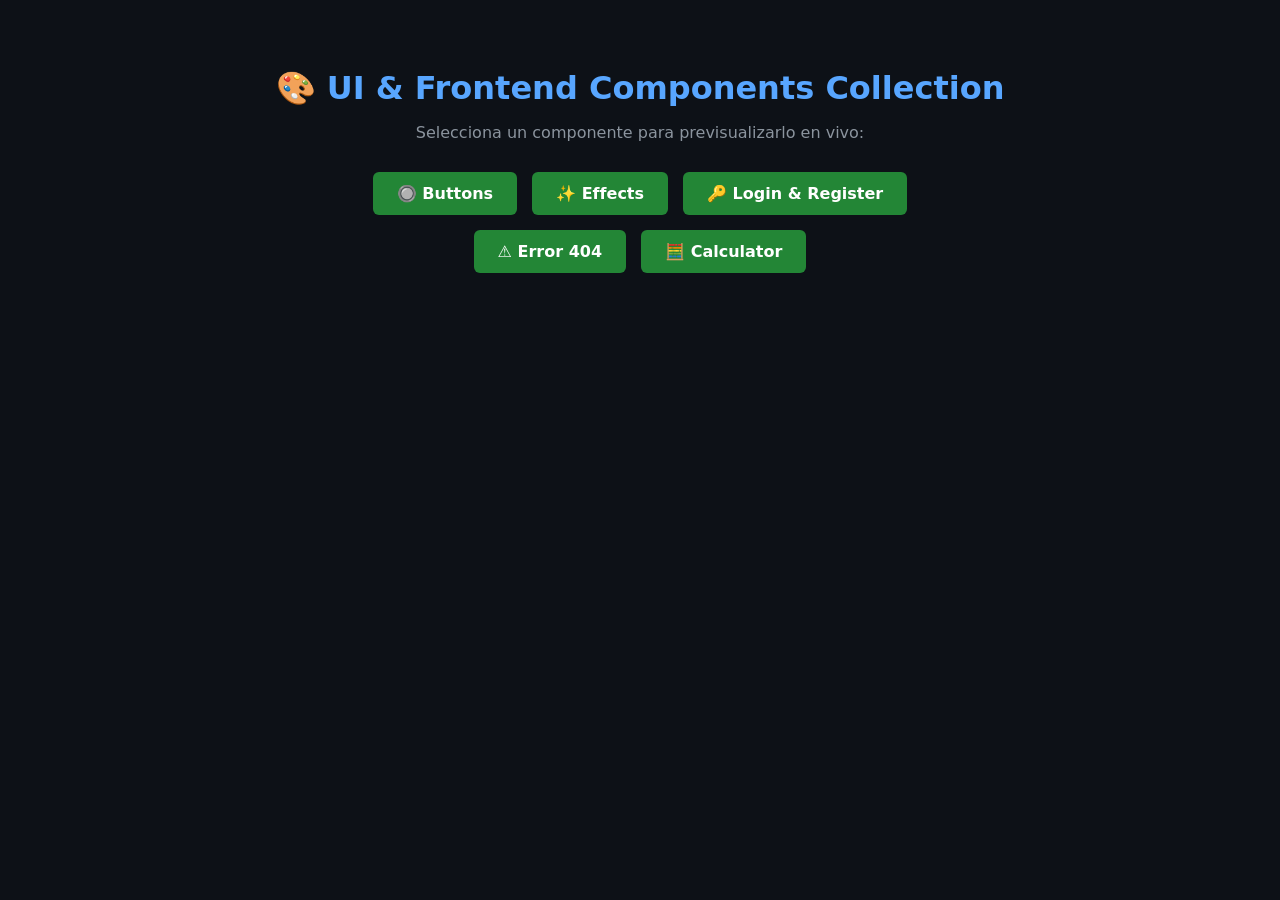
<file: index.html>
<!DOCTYPE html>
<html lang="es">
<head>
  <meta charset="UTF-8">
  <meta name="viewport" content="width=device-width, initial-scale=1.0">
  <title>UI & Frontend Components Collection</title>
  <style>
    body { font-family: system-ui, -apple-system, sans-serif; background: #0d1117; color: #c9d1d9; text-align: center; padding: 40px 20px; }
    h1 { color: #58a6ff; margin-bottom: 10px; }
    p { color: #8b949e; margin-bottom: 30px; }
    .nav-container { display: flex; flex-wrap: wrap; justify-content: center; gap: 15px; max-width: 650px; margin: 0 auto; }
    a { display: inline-block; padding: 12px 24px; background: #238636; color: #ffffff; text-decoration: none; border-radius: 6px; font-weight: bold; transition: background 0.2s; }
    a:hover { background: #2ea043; }
  </style>
</head>
<body>
  <h1>🎨 UI & Frontend Components Collection</h1>
  <p>Selecciona un componente para previsualizarlo en vivo:</p>
  
  <div class="nav-container">
    <a href="./Buttons/">🔘 Buttons</a>
    <a href="./Effects/">✨ Effects</a>
    <a href="./Login%20and%20Register/">🔑 Login & Register</a>
    <a href="./Error%20404/">⚠️ Error 404</a>
    <a href="./Calculator%20with%20DARK%20%26%20LIGHT%20mode/">🧮 Calculator</a>
  </div>
</body>
</html>
</file>
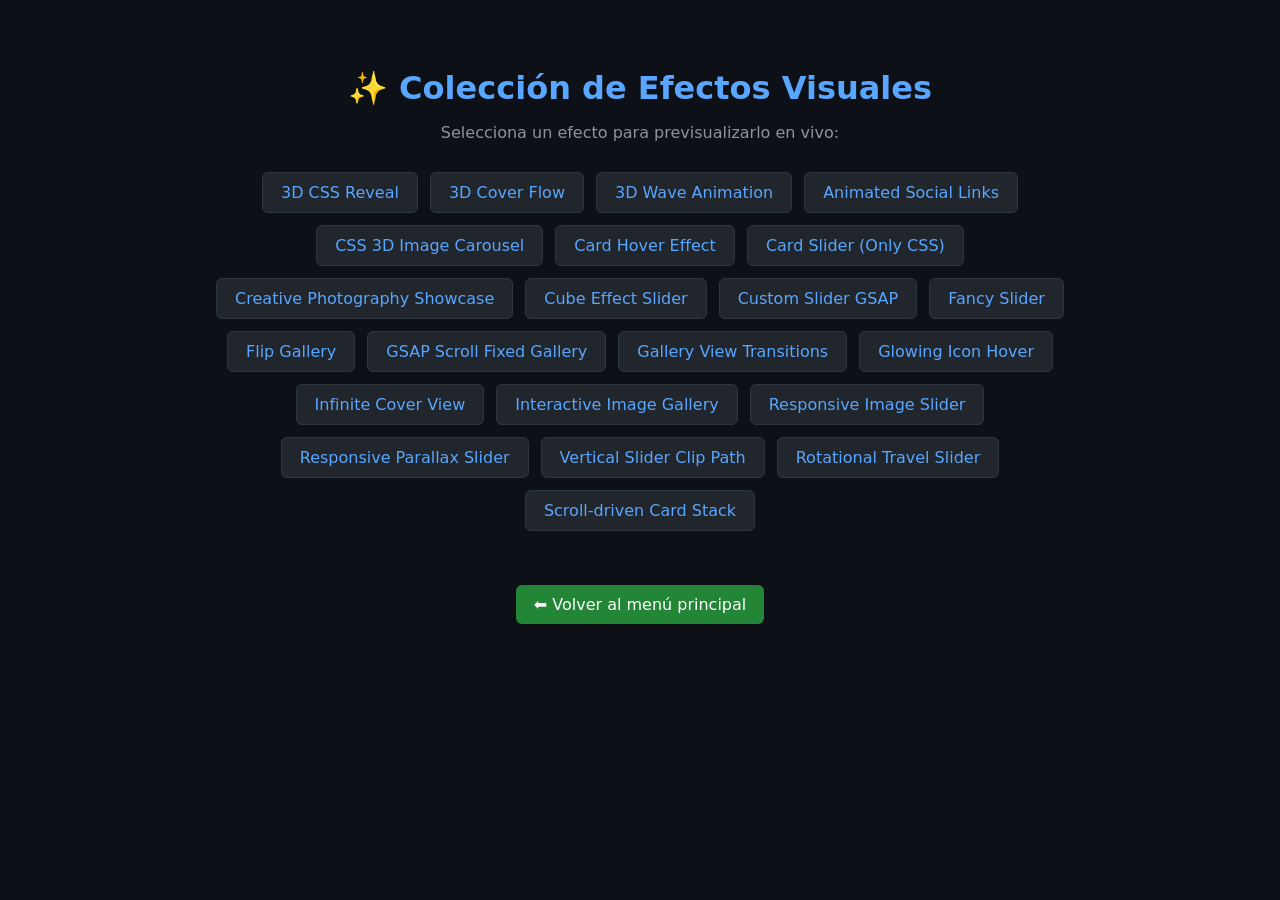
<file: Effects/index.html>
<!DOCTYPE html>
<html lang="es">
<head>
  <meta charset="UTF-8">
  <meta name="viewport" content="width=device-width, initial-scale=1.0">
  <title>Colección de Efectos Visuales</title>
  <style>
    body { font-family: system-ui, -apple-system, sans-serif; background: #0d1117; color: #c9d1d9; text-align: center; padding: 40px 20px; }
    h1 { color: #58a6ff; margin-bottom: 10px; }
    p { color: #8b949e; margin-bottom: 30px; }
    .nav-container { display: flex; flex-wrap: wrap; justify-content: center; gap: 12px; max-width: 900px; margin: 0 auto; }
    a { display: inline-block; padding: 10px 18px; background: #21262d; color: #58a6ff; text-decoration: none; border: 1px solid #30363d; border-radius: 6px; font-weight: 500; transition: all 0.2s; }
    a:hover { background: #30363d; border-color: #8b949e; color: #ffffff; }
    .back-btn { margin-top: 35px; display: inline-block; background: #238636; color: #fff; border: none; }
    .back-btn:hover { background: #2ea043; }
  </style>
</head>
<body>
  <h1>✨ Colección de Efectos Visuales</h1>
  <p>Selecciona un efecto para previsualizarlo en vivo:</p>

  <div class="nav-container">
    <a href="./3D%20CSS%20reveal%20(%20on%20hover%20)/">3D CSS Reveal</a>
    <a href="./3D%20Cover%20Flow%20in%20React%21/">3D Cover Flow</a>
    <a href="./3D%20wave%20animation/">3D Wave Animation</a>
    <a href="./Animated%20Social%20Links/">Animated Social Links</a>
    <a href="./CSS%20Only%203D%20Image%20Carousel/">CSS 3D Image Carousel</a>
    <a href="./Card%20hover%20effect%20using%20CSS%20and%20JS/">Card Hover Effect</a>
    <a href="./Card%20slider%20-%20Only%20CSS/">Card Slider (Only CSS)</a>
    <a href="./Creative%20Photography%20Showcase%20Slider%20Swiper%20Slider/">Creative Photography Showcase</a>
    <a href="./Cube%20Effect%20Slider%20Swiper%20JS%20and%20tsParticles/">Cube Effect Slider</a>
    <a href="./Custom%20Slider%20with%20GSAP/">Custom Slider GSAP</a>
    <a href="./Fancy%20Slider/">Fancy Slider</a>
    <a href="./Flip%20gallery/">Flip Gallery</a>
    <a href="./GSAP%20Scroll%20Fixed%20Gallery/">GSAP Scroll Fixed Gallery</a>
    <a href="./Gallery%20with%20View%20Transitions/">Gallery View Transitions</a>
    <a href="./Glowing%20Icon%20Hover%20Effect/">Glowing Icon Hover</a>
    <a href="./Infinite%20Cover%20View/">Infinite Cover View</a>
    <a href="./Interactive%20Image%20Gallery/">Interactive Image Gallery</a>
    <a href="./Responsive%20Image%20Slider/">Responsive Image Slider</a>
    <a href="./Responsive%20Parallax%20Drag-silder%20Whit%20Transparent%20Letters/">Responsive Parallax Slider</a>
    <a href="./Responsive_Vertical_Slider_with_Clip_Path_Animation_Swiper_JS/">Vertical Slider Clip Path</a>
    <a href="./Rotational%20Travel%20Slider%20(2)/">Rotational Travel Slider</a>
    <a href="./Scroll-driven%20animated%20card%20stack%20with%20scroll%20snap%20events/">Scroll-driven Card Stack</a>
  </div>

  <br>
  <a href="../" class="back-btn">⬅️ Volver al menú principal</a>
</body>
</html>
</file>
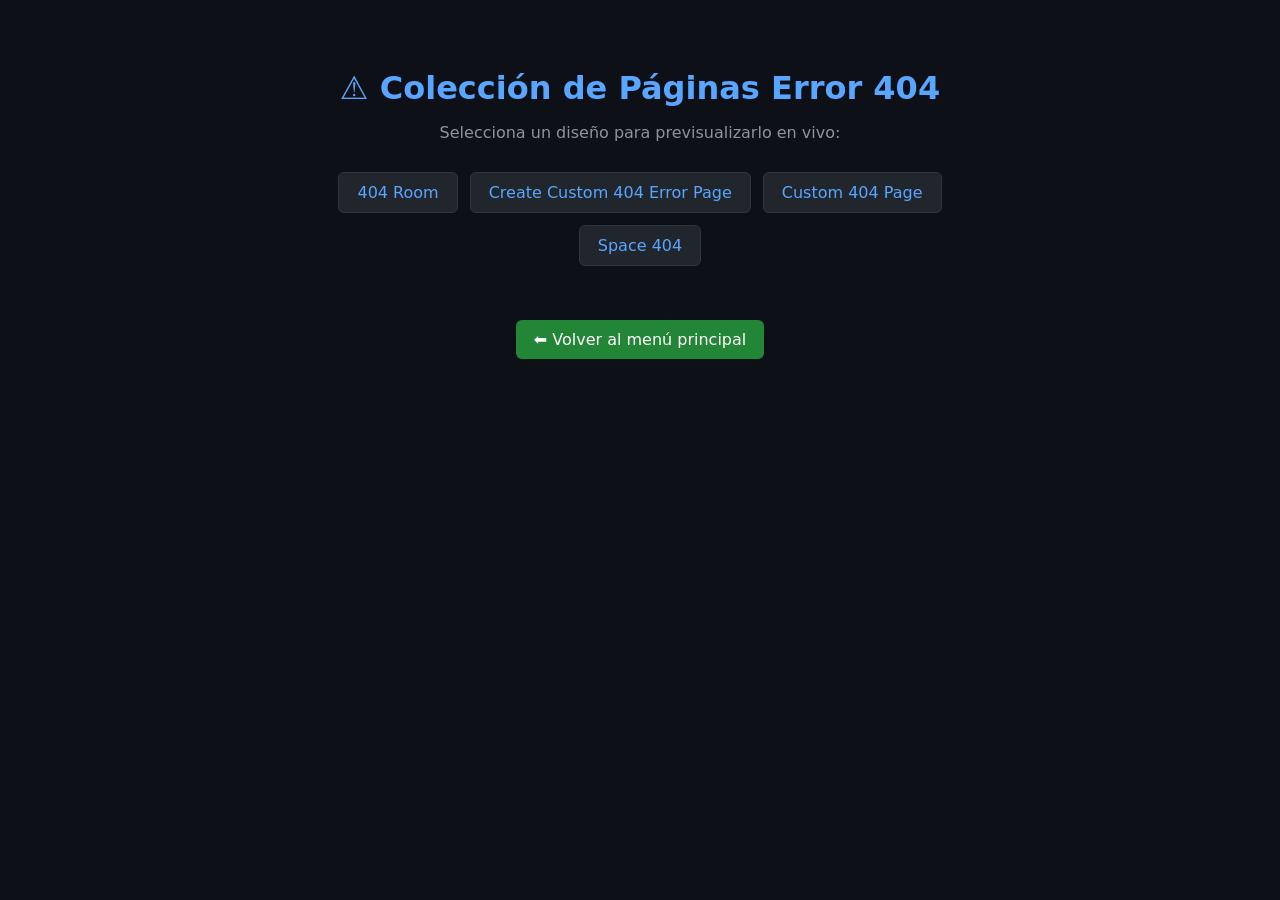
<file: Error 404/index.html>
<!DOCTYPE html>
<html lang="es">
<head>
  <meta charset="UTF-8">
  <meta name="viewport" content="width=device-width, initial-scale=1.0">
  <title>Colección de Páginas 404</title>
  <style>
    body { font-family: system-ui, -apple-system, sans-serif; background: #0d1117; color: #c9d1d9; text-align: center; padding: 40px 20px; }
    h1 { color: #58a6ff; margin-bottom: 10px; }
    p { color: #8b949e; margin-bottom: 30px; }
    .nav-container { display: flex; flex-wrap: wrap; justify-content: center; gap: 12px; max-width: 700px; margin: 0 auto; }
    a { display: inline-block; padding: 10px 18px; background: #21262d; color: #58a6ff; text-decoration: none; border: 1px solid #30363d; border-radius: 6px; font-weight: 500; transition: all 0.2s; }
    a:hover { background: #30363d; border-color: #8b949e; color: #ffffff; }
    .back-btn { margin-top: 35px; display: inline-block; background: #238636; color: #fff; border: none; }
    .back-btn:hover { background: #2ea043; }
  </style>
</head>
<body>
  <h1>⚠️ Colección de Páginas Error 404</h1>
  <p>Selecciona un diseño para previsualizarlo en vivo:</p>

  <div class="nav-container">
    <a href="./404%20room/">404 Room</a>
    <a href="./Create%20Custom%20404%20error%20page/">Create Custom 404 Error Page</a>
    <a href="./Custom%20404%20Page/">Custom 404 Page</a>
    <a href="./Space%20404/">Space 404</a>
  </div>

  <br>
  <a href="../" class="back-btn">⬅️ Volver al menú principal</a>
</body>
</html>
</file>
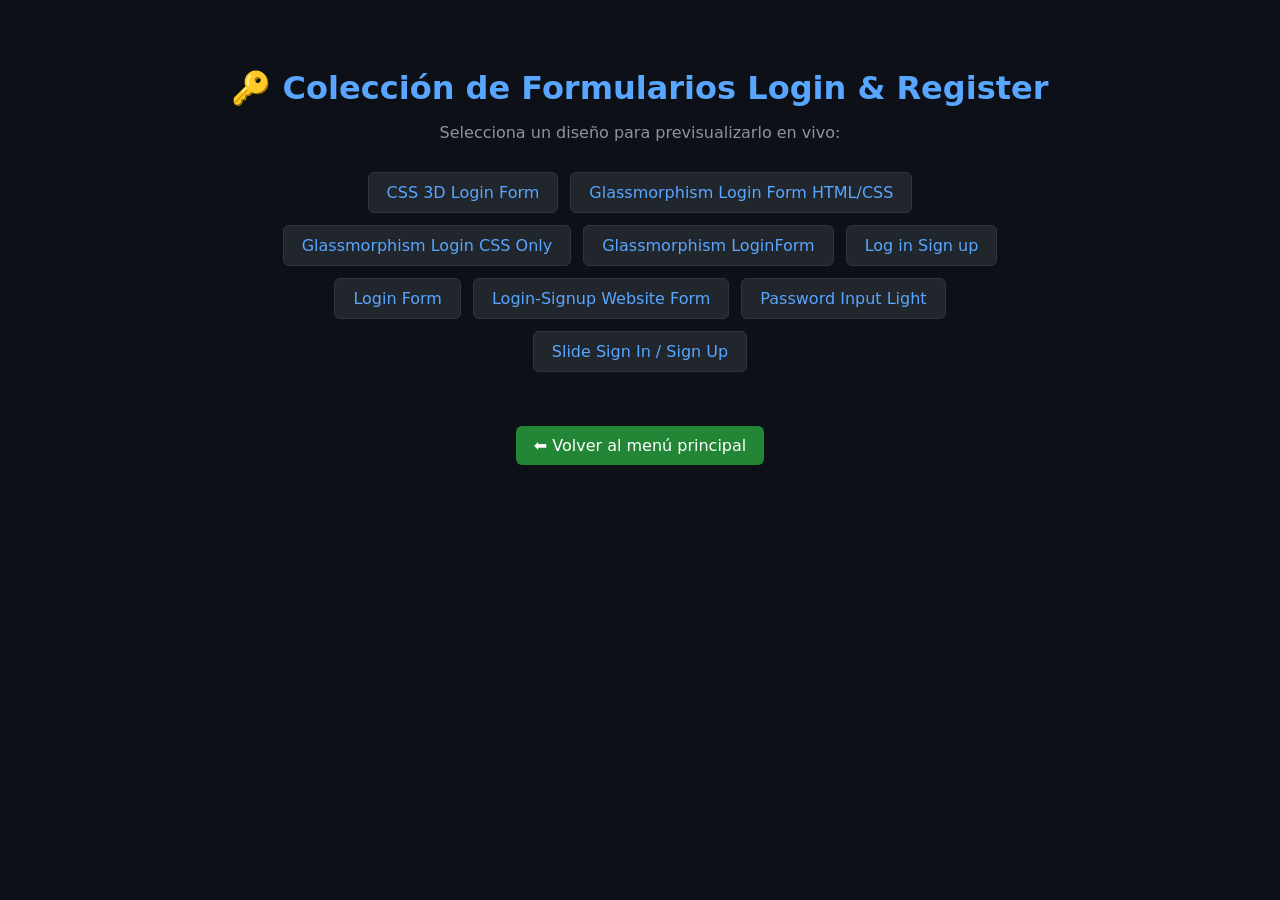
<file: Login and Register/index.html>
<!DOCTYPE html>
<html lang="es">
<head>
  <meta charset="UTF-8">
  <meta name="viewport" content="width=device-width, initial-scale=1.0">
  <title>Colección de Formularios Login & Register</title>
  <style>
    body { font-family: system-ui, -apple-system, sans-serif; background: #0d1117; color: #c9d1d9; text-align: center; padding: 40px 20px; }
    h1 { color: #58a6ff; margin-bottom: 10px; }
    p { color: #8b949e; margin-bottom: 30px; }
    .nav-container { display: flex; flex-wrap: wrap; justify-content: center; gap: 12px; max-width: 800px; margin: 0 auto; }
    a { display: inline-block; padding: 10px 18px; background: #21262d; color: #58a6ff; text-decoration: none; border: 1px solid #30363d; border-radius: 6px; font-weight: 500; transition: all 0.2s; }
    a:hover { background: #30363d; border-color: #8b949e; color: #ffffff; }
    .back-btn { margin-top: 35px; display: inline-block; background: #238636; color: #fff; border: none; }
    .back-btn:hover { background: #2ea043; }
  </style>
</head>
<body>
  <h1>🔑 Colección de Formularios Login & Register</h1>
  <p>Selecciona un diseño para previsualizarlo en vivo:</p>

  <div class="nav-container">
    <a href="./CSS%203d%20Login%20Form/">CSS 3D Login Form</a>
    <a href="./Glassmorphism%20Login%20Form%20in%20HTMLCSS/">Glassmorphism Login Form HTML/CSS</a>
    <a href="./Glassmorphism%20Login%20from%20CSS%20only/">Glassmorphism Login CSS Only</a>
    <a href="./Glassmorphism%20LoginForm/">Glassmorphism LoginForm</a>
    <a href="./Log%20in%20Sign%20up/">Log in Sign up</a>
    <a href="./Login%20Form/">Login Form</a>
    <a href="./Login-Signup%20Website%20Form/">Login-Signup Website Form</a>
    <a href="./Password%20Input%20Light/">Password Input Light</a>
    <a href="./Slide%20Sign%20InSign%20Up%20form/">Slide Sign In / Sign Up</a>
  </div>

  <br>
  <a href="../" class="back-btn">⬅️ Volver al menú principal</a>
</body>
</html>
</file>
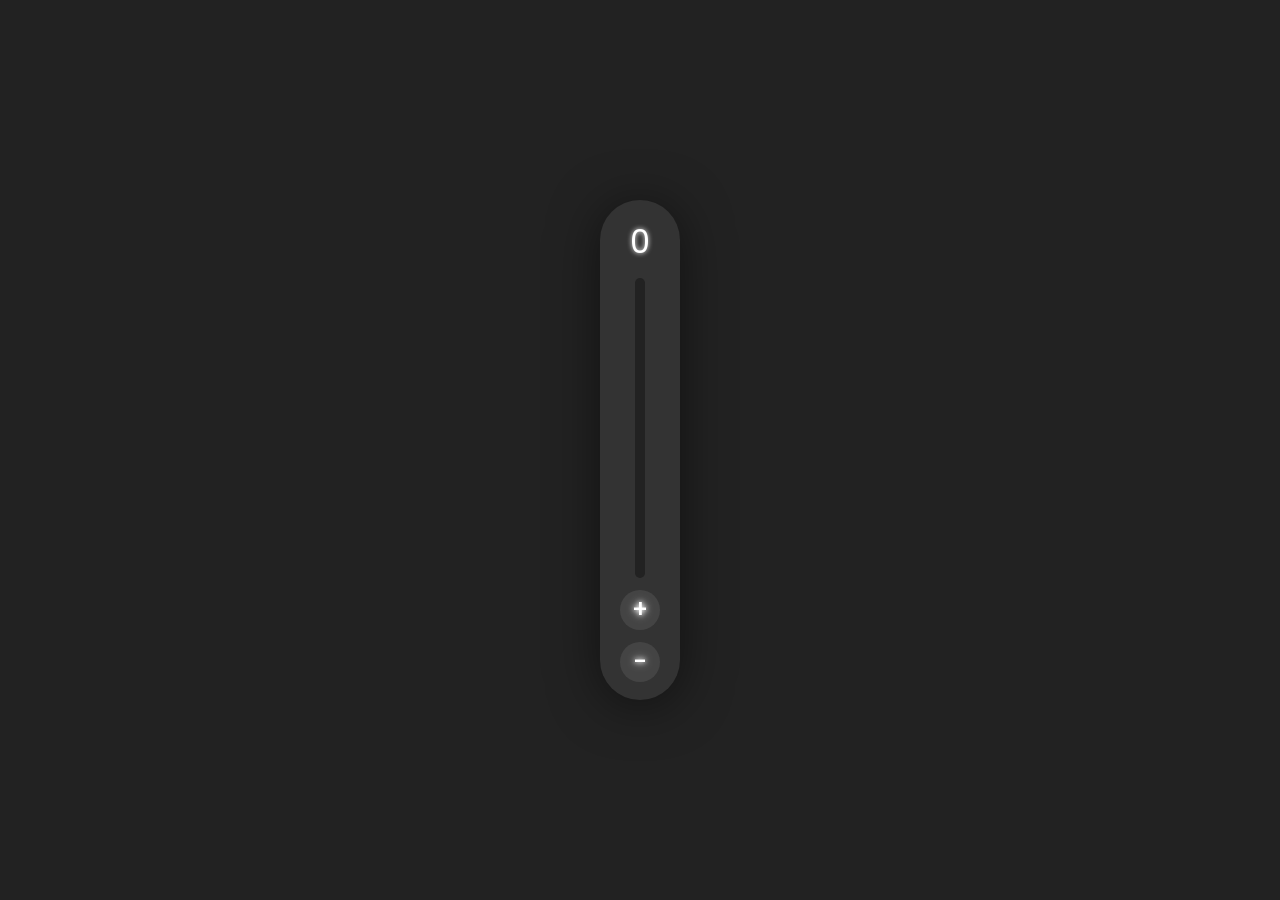
<file: Buttons/Animated Number Spinner/index.html>
<!DOCTYPE html>
<html lang="en">
<head>
    <meta charset="UTF-8">
    <meta name="viewport" content="width=device-width, initial-scale=1.0">
    <link rel="stylesheet" href="style.css">
    <script defer src="main.js"></script>
    <title>Document</title>
</head>
<body>
    <div class="box">
        <div class="spinner">
            <span id="output"></span>
            <div class="progress">
                <span id="meter"></span>
            </div>
            <div class="btn plus" onclick="plus()">+</div>
            <div class="btn minus" onclick="minus()">-</div>
        </div>
    </div>
</body>
</html>
</file>
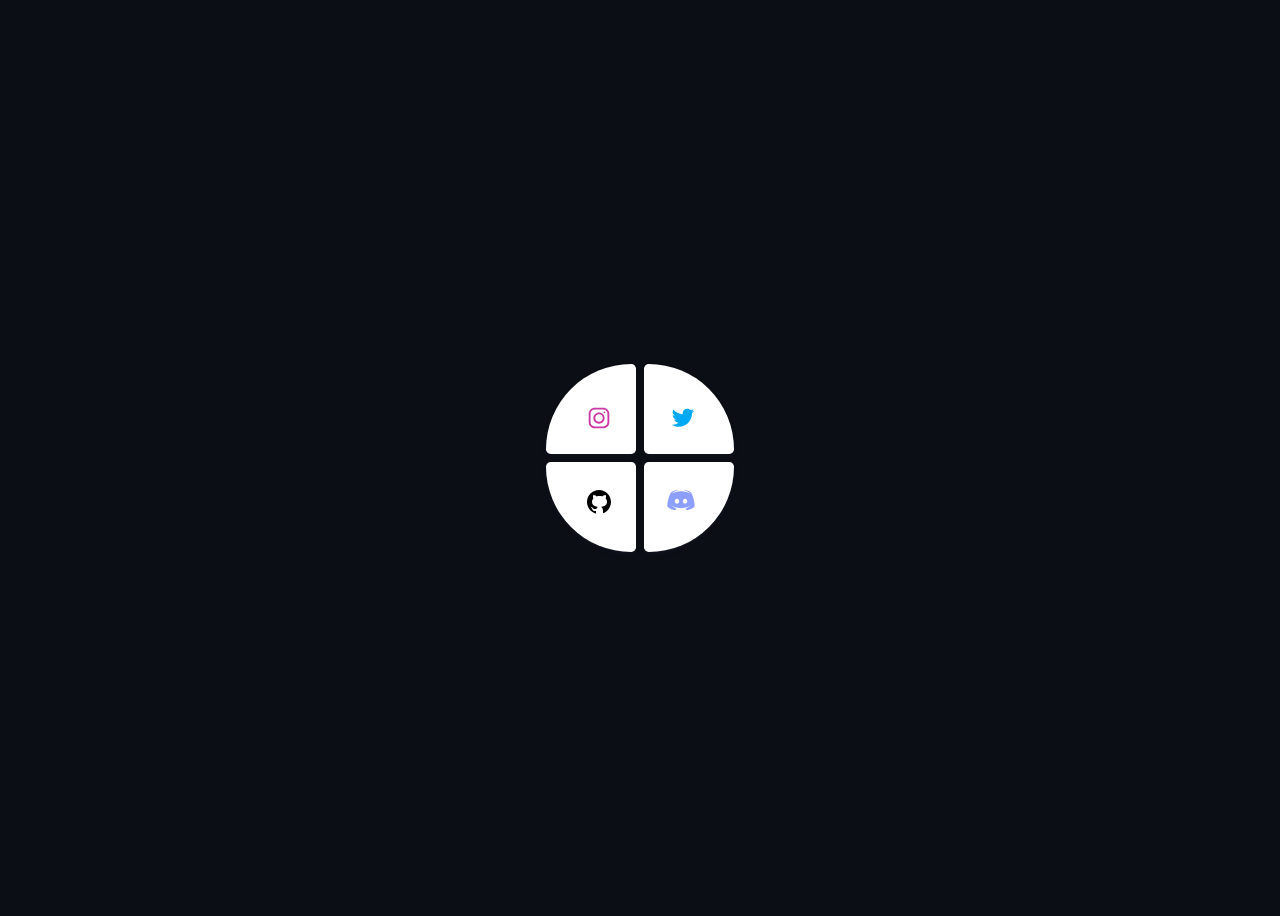
<file: Buttons/Button by Praashoo7/index.html>
<!DOCTYPE html>
<html lang="en">
<head>
    <meta charset="UTF-8">
    <meta name="viewport" content="width=device-width, initial-scale=1.0">
    <link rel="stylesheet" href="style.css">
    <title>Document</title>
</head>
<body>
    <div class="main">
        <div class="up">
          <button class="card1">
            <svg xmlns="http://www.w3.org/2000/svg" xmlns:xlink="http://www.w3.org/1999/xlink" viewBox="0,0,256,256" width="30px" height="30px" fill-rule="nonzero" class="instagram"><g fill-rule="nonzero" stroke="none" stroke-width="1" stroke-linecap="butt" stroke-linejoin="miter" stroke-miterlimit="10" stroke-dasharray="" stroke-dashoffset="0" font-family="none" font-weight="none" font-size="none" text-anchor="none" style="mix-blend-mode: normal"><g transform="scale(8,8)"><path d="M11.46875,5c-3.55078,0 -6.46875,2.91406 -6.46875,6.46875v9.0625c0,3.55078 2.91406,6.46875 6.46875,6.46875h9.0625c3.55078,0 6.46875,-2.91406 6.46875,-6.46875v-9.0625c0,-3.55078 -2.91406,-6.46875 -6.46875,-6.46875zM11.46875,7h9.0625c2.47266,0 4.46875,1.99609 4.46875,4.46875v9.0625c0,2.47266 -1.99609,4.46875 -4.46875,4.46875h-9.0625c-2.47266,0 -4.46875,-1.99609 -4.46875,-4.46875v-9.0625c0,-2.47266 1.99609,-4.46875 4.46875,-4.46875zM21.90625,9.1875c-0.50391,0 -0.90625,0.40234 -0.90625,0.90625c0,0.50391 0.40234,0.90625 0.90625,0.90625c0.50391,0 0.90625,-0.40234 0.90625,-0.90625c0,-0.50391 -0.40234,-0.90625 -0.90625,-0.90625zM16,10c-3.30078,0 -6,2.69922 -6,6c0,3.30078 2.69922,6 6,6c3.30078,0 6,-2.69922 6,-6c0,-3.30078 -2.69922,-6 -6,-6zM16,12c2.22266,0 4,1.77734 4,4c0,2.22266 -1.77734,4 -4,4c-2.22266,0 -4,-1.77734 -4,-4c0,-2.22266 1.77734,-4 4,-4z"></path></g></g></svg>
          </button>
          <button class="card2">
            <svg xmlns="http://www.w3.org/2000/svg" viewBox="0 0 48 48" width="30px" height="30px" class="twitter"><path d="M42,12.429c-1.323,0.586-2.746,0.977-4.247,1.162c1.526-0.906,2.7-2.351,3.251-4.058c-1.428,0.837-3.01,1.452-4.693,1.776C34.967,9.884,33.05,9,30.926,9c-4.08,0-7.387,3.278-7.387,7.32c0,0.572,0.067,1.129,0.193,1.67c-6.138-0.308-11.582-3.226-15.224-7.654c-0.64,1.082-1,2.349-1,3.686c0,2.541,1.301,4.778,3.285,6.096c-1.211-0.037-2.351-0.374-3.349-0.914c0,0.022,0,0.055,0,0.086c0,3.551,2.547,6.508,5.923,7.181c-0.617,0.169-1.269,0.263-1.941,0.263c-0.477,0-0.942-0.054-1.392-0.135c0.94,2.902,3.667,5.023,6.898,5.086c-2.528,1.96-5.712,3.134-9.174,3.134c-0.598,0-1.183-0.034-1.761-0.104C9.268,36.786,13.152,38,17.321,38c13.585,0,21.017-11.156,21.017-20.834c0-0.317-0.01-0.633-0.025-0.945C39.763,15.197,41.013,13.905,42,12.429"></path></svg>
          </button>
        </div>
        <div class="down">
          <button class="card3">
            <svg xmlns="http://www.w3.org/2000/svg" viewBox="0 0 30 30" width="30px" height="30px" class="github">    <path d="M15,3C8.373,3,3,8.373,3,15c0,5.623,3.872,10.328,9.092,11.63C12.036,26.468,12,26.28,12,26.047v-2.051 c-0.487,0-1.303,0-1.508,0c-0.821,0-1.551-0.353-1.905-1.009c-0.393-0.729-0.461-1.844-1.435-2.526 c-0.289-0.227-0.069-0.486,0.264-0.451c0.615,0.174,1.125,0.596,1.605,1.222c0.478,0.627,0.703,0.769,1.596,0.769 c0.433,0,1.081-0.025,1.691-0.121c0.328-0.833,0.895-1.6,1.588-1.962c-3.996-0.411-5.903-2.399-5.903-5.098 c0-1.162,0.495-2.286,1.336-3.233C9.053,10.647,8.706,8.73,9.435,8c1.798,0,2.885,1.166,3.146,1.481C13.477,9.174,14.461,9,15.495,9 c1.036,0,2.024,0.174,2.922,0.483C18.675,9.17,19.763,8,21.565,8c0.732,0.731,0.381,2.656,0.102,3.594 c0.836,0.945,1.328,2.066,1.328,3.226c0,2.697-1.904,4.684-5.894,5.097C18.199,20.49,19,22.1,19,23.313v2.734 c0,0.104-0.023,0.179-0.035,0.268C23.641,24.676,27,20.236,27,15C27,8.373,21.627,3,15,3z"></path></svg>
          </button>
          <button class="card4">
            <svg height="30px" width="30px" viewBox="0 0 48 48" xmlns="http://www.w3.org/2000/svg" class="discord"><path d="M40,12c0,0-4.585-3.588-10-4l-0.488,0.976C34.408,10.174,36.654,11.891,39,14c-4.045-2.065-8.039-4-15-4s-10.955,1.935-15,4c2.346-2.109,5.018-4.015,9.488-5.024L18,8c-5.681,0.537-10,4-10,4s-5.121,7.425-6,22c5.162,5.953,13,6,13,6l1.639-2.185C13.857,36.848,10.715,35.121,8,32c3.238,2.45,8.125,5,16,5s12.762-2.55,16-5c-2.715,3.121-5.857,4.848-8.639,5.815L33,40c0,0,7.838-0.047,13-6C45.121,19.425,40,12,40,12z M17.5,30c-1.933,0-3.5-1.791-3.5-4c0-2.209,1.567-4,3.5-4s3.5,1.791,3.5,4C21,28.209,19.433,30,17.5,30z M30.5,30c-1.933,0-3.5-1.791-3.5-4c0-2.209,1.567-4,3.5-4s3.5,1.791,3.5,4C34,28.209,32.433,30,30.5,30z"></path></svg>
          </button>
        </div>
      </div>
</body>
</html>
</file>
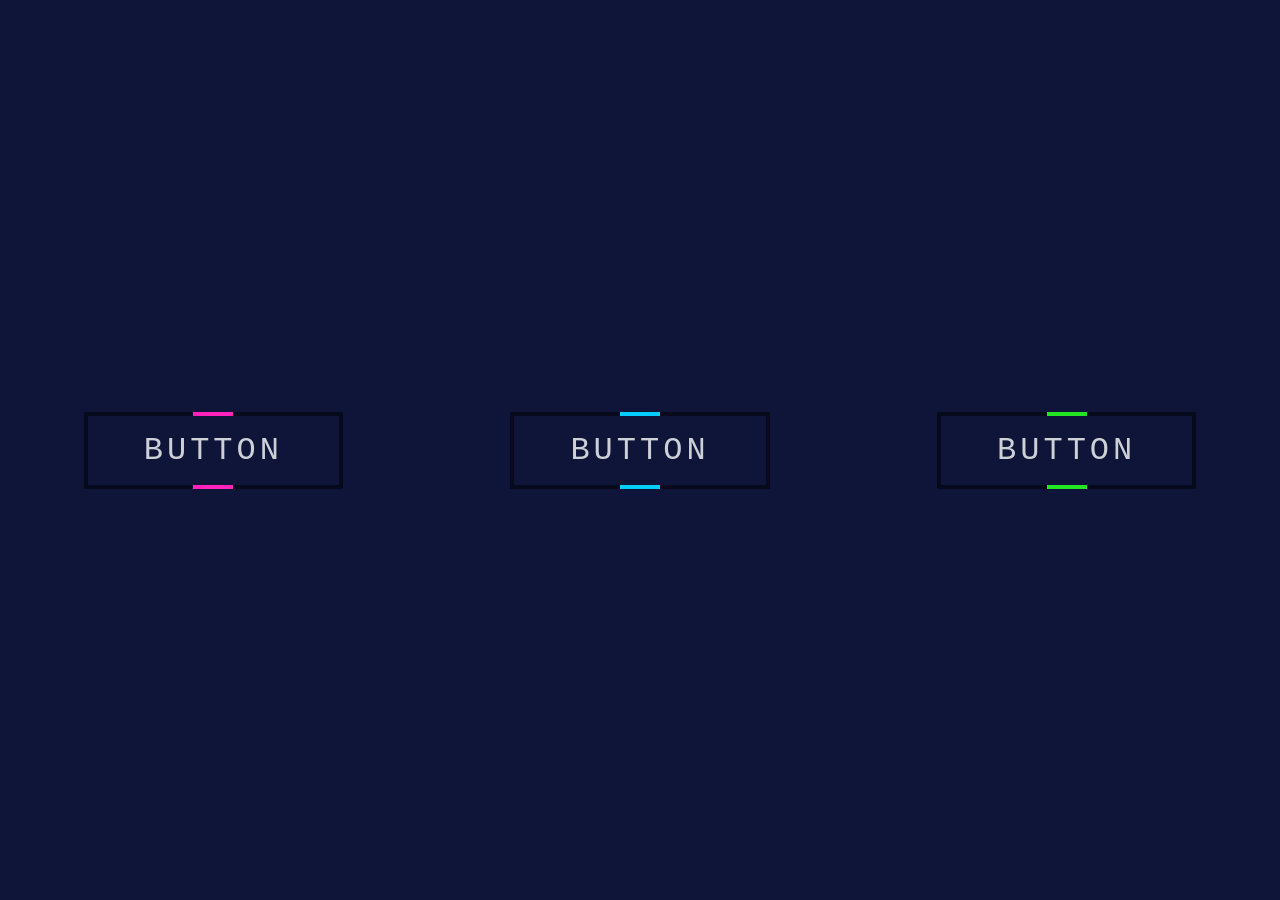
<file: Buttons/Button light ribbon & glowing effect/index.html>
<!DOCTYPE html>
<html lang="en">
<head>
    <meta charset="UTF-8">
    <meta name="viewport" content="width=device-width, initial-scale=1.0">
    <link rel="stylesheet" href="style.css">
    <title>Document</title>
</head>
<body>
    <div class="container">
        <a href="#" style="--clr:#ff22bb; --i:0">
          <span>Button</span>
        </a>
        <a href="#" style="--clr:#00ccff; --i:1">
          <span>Button</span>
        </a>
        <a href="#" style="--clr:#22e622; --i:2">
          <span>Button</span>
        </a>
      </div>
</body>
</html>
</file>
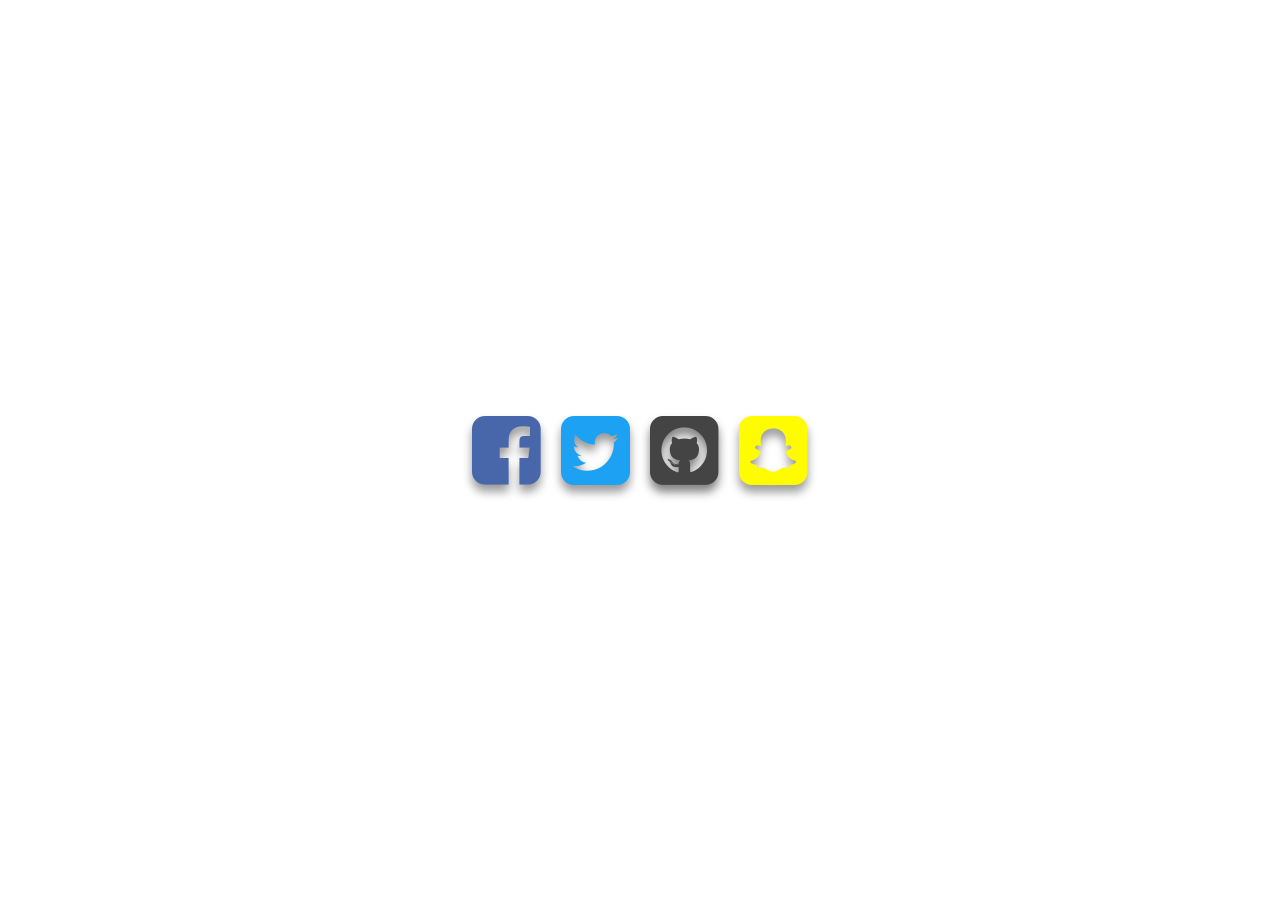
<file: Buttons/Floating Social Buttons (Font Awesome)/index.html>
<!DOCTYPE html>
<html lang="en">
<head>
    <meta charset="UTF-8">
    <meta name="viewport" content="width=device-width, initial-scale=1.0">
  <link rel="stylesheet" href="style.css">
    <title>Document</title>
</head>
<body>
    <link rel="stylesheet" href="https://maxcdn.bootstrapcdn.com/font-awesome/4.7.0/css/font-awesome.min.css">
<div class="wrapper">
  <i class="fa fa-5x fa-facebook-square"></i>
  <i class="fa fa-5x fa-twitter-square"></i>
  <i class="fa fa-5x fa-github-square"></i>
  <i class="fa fa-5x fa-snapchat-square"></i>
</div>
</body>
</html>
</file>
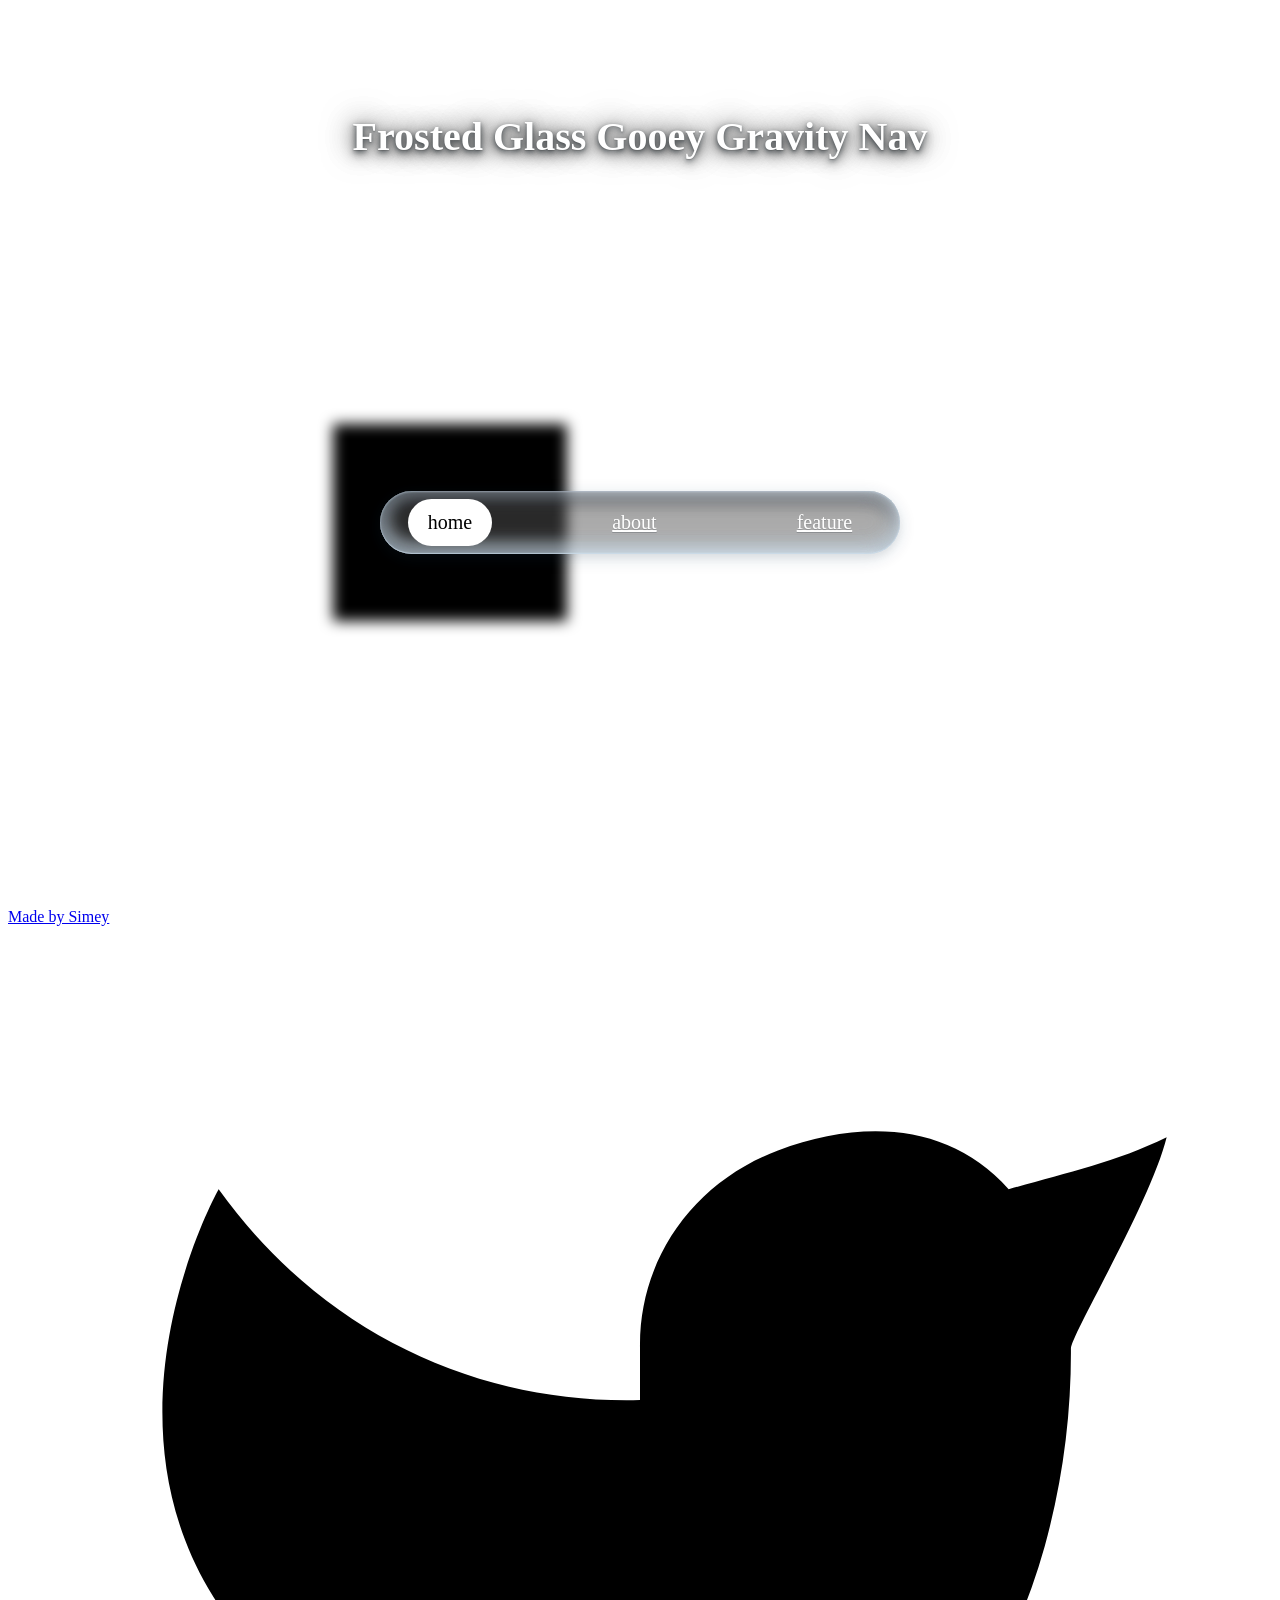
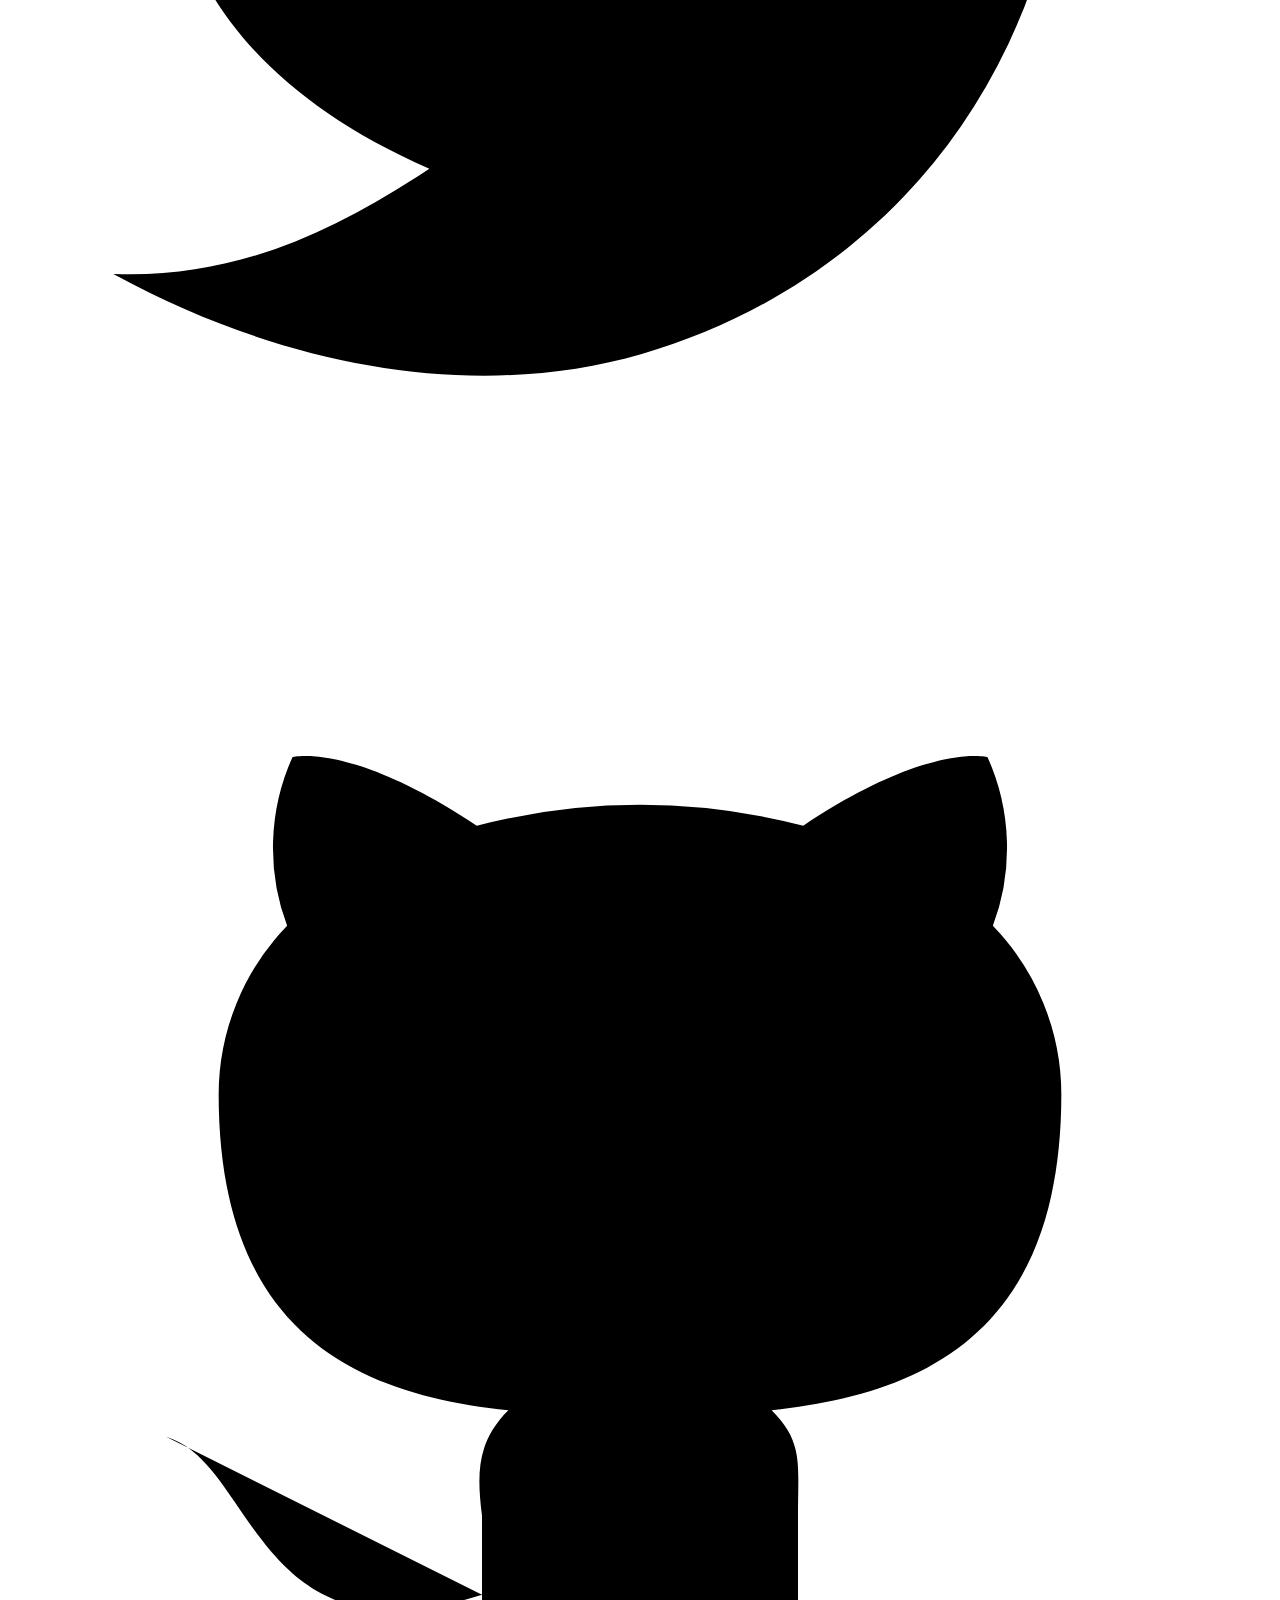
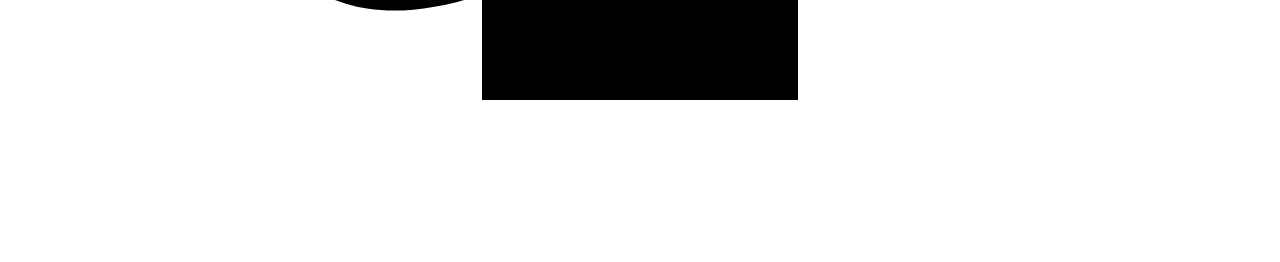
<file: Buttons/Frosted Glass Gooey Gravity Nav/index.html>
<!DOCTYPE html>
<html lang="en">
<head>
    <meta charset="UTF-8">
    <meta name="viewport" content="width=device-width, initial-scale=1.0">
    
    <link rel="stylesheet" href="https://necolas.github.io/normalize.css/8.0.1/normalize.css">
    <link rel="stylesheet" href="https://codepen.io/simeydotme/pen/JjVgPVg/cf6bd78bc35895cfde263b6098003c0b.css">
    <link rel="stylesheet" href="style.css">
    <script defer src="main.js"></script>
    <title>Document</title>
</head>
<body>
    <main id="app">

        <h1>Frosted Glass Gooey Gravity Nav</h1>
        
        <nav>
            <ul>
                <li><a href="#">home</a></li>
                <li><a href="#">about</a></li>
                <li><a href="#">feature</a></li>
            </ul>
        </nav>
        
        <span class="effect filter">
            
        </span>
        <span class="effect text">
            about
        </span>
        
    </main>
    
    
    
    
    <!-- 
    
    
    
    
    
    
    
    
    
    
    
    
    
        social icons
    -->
    <a class="social-icon codepen" href="https://codepen.io/simeydotme" title="view my codepens">
        Made by Simey
    </a>
    
    <a class="social-icon twitter" href="https://twitter.com/simeydotme">
        <svg viewBox="0 0 24 24">
            <path stroke="none" d="M0 0h24v24H0z" fill="none"></path>
            <path d="M22 4.01c-1 .49 -1.98 .689 -3 .99c-1.121 -1.265 -2.783 -1.335 -4.38 -.737s-2.643 2.06 -2.62 3.737v1c-3.245 .083 -6.135 -1.395 -8 -4c0 0 -4.182 7.433 4 11c-1.872 1.247 -3.739 2.088 -6 2c3.308 1.803 6.913 2.423 10.034 1.517c3.58 -1.04 6.522 -3.723 7.651 -7.742a13.84 13.84 0 0 0 .497 -3.753c-.002 -.249 1.51 -2.772 1.818 -4.013z"></path>
        </svg>
    </a>
    <a class="social-icon github" href="https://github.com/simeydotme">
        <svg viewBox="0 0 24 24">
            <path stroke="none" d="M0 0h24v24H0z" fill="none"></path>
            <path d="M9 19c-4.3 1.4 -4.3 -2.5 -6 -3m12 5v-3.5c0 -1 .1 -1.4 -.5 -2c2.8 -.3 5.5 -1.4 5.5 -6a4.6 4.6 0 0 0 -1.3 -3.2a4.2 4.2 0 0 0 -.1 -3.2s-1.1 -.3 -3.5 1.3a12.3 12.3 0 0 0 -6.2 0c-2.4 -1.6 -3.5 -1.3 -3.5 -1.3a4.2 4.2 0 0 0 -.1 3.2a4.6 4.6 0 0 0 -1.3 3.2c0 4.6 2.7 5.7 5.5 6c-.6 .6 -.6 1.2 -.5 2v3.5"></path>
        </svg>
    </a>
</body>
</html>
</file>
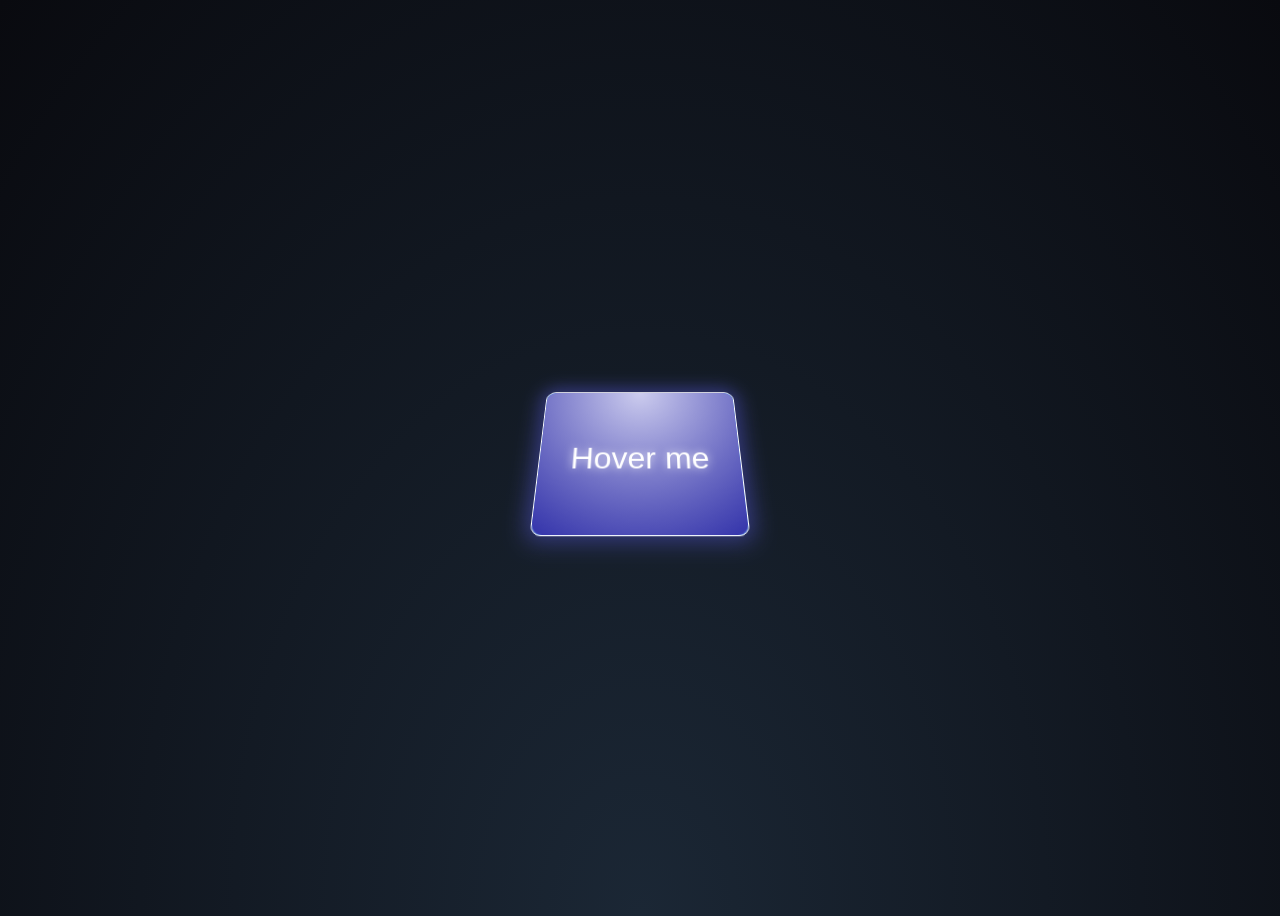
<file: Buttons/Futuristic 3D Hover Effect/index.html>
<!DOCTYPE html>
<html lang="en">
<head>
    <meta charset="UTF-8">
    <meta name="viewport" content="width=device-width, initial-scale=1.0">
    <link rel="stylesheet" href="style.css">
    <title>Document</title>
</head>
<body>
    <div class="all">
        <div class="lefter">
          <div class="text">Hosting</div>
        </div>
        <div class="left">
          <div class="text">Web Design</div>
        </div>
        <div class="center">
          <div class="explainer"><span>Hover me</span></div>
          <div class="text">Frontend Development</div>
          </div>
        <div class="right">
          <div class="text">Backend Development</div>
        </div>
        <div class="righter">
          <div class="text">SEO</div>
        </div>
        </div>
        
    
</body>
</html>
</file>
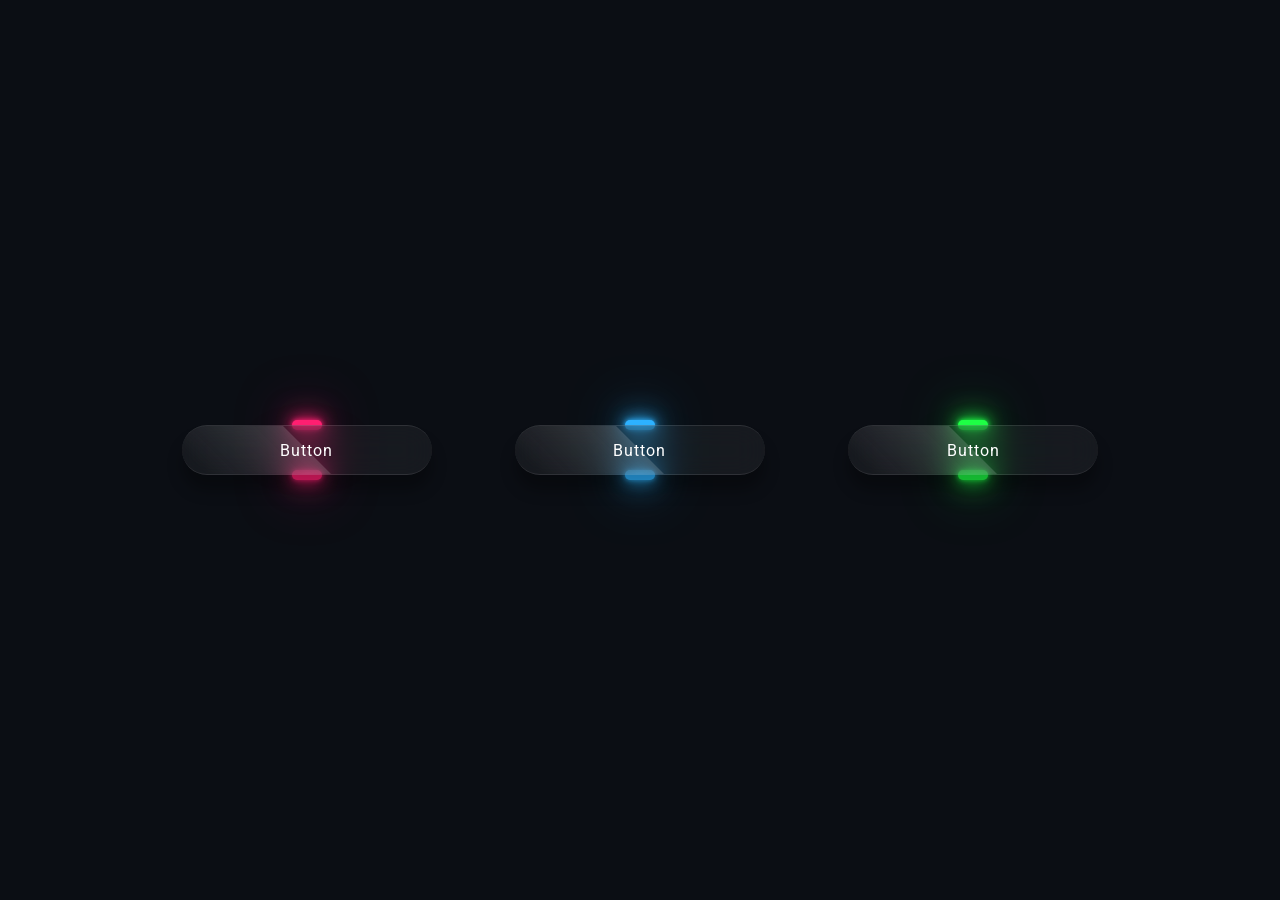
<file: Buttons/Glmrphsm btn/index.html>
<!DOCTYPE html>
<html lang="en">
<head>
    <meta charset="UTF-8">
    <meta name="viewport" content="width=device-width, initial-scale=1.0">
    <link rel="stylesheet" href="style.css">
    <title>Document</title>
</head>
<body>
    <div class="container">
        <div class="btn"><a href="">Button</a></div>
        <div class="btn"><a href="">Button</a></div>
        <div class="btn"><a href="">Button</a></div>
    </div>
</body>
</html>
</file>
<file: Buttons/Animated Number Spinner/style.css>
/* author: https://codepen.io/StarKnightt/pen/oNmmMNV
Prasenjit Nayak */
@import url('https://fonts.googleapis.com/css?family=Poppins:200,300,400,500,600,700,800,900wght&display=swap');
*{
    margin: 0;
    padding: 0;
    box-sizing: border-box;
    font-family: 'Poppins', sans-serif;
}

body {
    display: flex;
    justify-content: center;
    align-items: center;
    min-height: 100vh;
    background: #222;
}

.box {
    position:absolute;
    width: 80px;
    height: 500px;
    display: flex;
    justify-content: center;
    align-items: center;
    background: #333;
    border-radius: 50px;
    box-shadow: 0 5px 50px rgba(0, 0, 0, 0.5);
}

.spinner {
    position: relative;
    width: 40px;
    gap: 12px;
    display: flex;
    justify-content: center;
    align-items: center;
    flex-direction: column;
    user-select: none;
}

.progress {
    position: relative;
    width: 10px;
    background: #222;
    height: 300px;
    border-radius: 20px;
    display: flex;
    flex-direction: column-reverse;
}

.progress #meter {
    position: absolute;
    width: 100%;
    background: #0f0;
    border-radius: 20px;
    filter: drop-shadow(0 0 2.5px #0f0) drop-shadow(0 0 10px #0f0);
    transition: 0.5s;
}

.btn {
    position: relative;
    width: 40px;
    height: 40px;
    text-align: center;
    line-height: 40px;
    background: #444;
    font-size: 1.5em;
    color: #fff;
    border-radius: 50%;
    text-shadow: 0 0 5px #fff, 0 0 10px #fff;
    cursor: pointer;
    font-weight: 500;
}

.btn:active{
    font-size: 1.25em;
    box-shadow: inset 0 0 15px rgba(0, 0, 0, 0.9);
}

#output {
    position: relative;
    color: #fff;
    font-size: 2em;
    text-shadow: 0 0 5px #fff;
}
</file>
<file: Buttons/Button by Praashoo7/style.css>
/* author: https://uiverse.io/Praashoo7/quick-fish-43
Praashoo7 */

body {
    background-color: #0b0e14;
    height: 100vh;
display: flex;
justify-content: center;
align-items: center;
overflow: hidden;
}


.main {
    display: flex;
    flex-direction: column;
    gap: 0.5em;
  }
  
  .up {
    display: flex;
    flex-direction: row;
    gap: 0.5em;
  }
  
  .down {
    display: flex;
    flex-direction: row;
    gap: 0.5em;
  }
  
  .card1 {
    width: 90px;
    height: 90px;
    outline: none;
    border: none;
    background: white;
    border-radius: 90px 5px 5px 5px;
    box-shadow: rgba(50, 50, 93, 0.25) 0px 2px 5px -1px, rgba(0, 0, 0, 0.3) 0px 1px 3px -1px;
    transition: .2s ease-in-out;
  }
  
  .instagram {
    margin-top: 1.5em;
    margin-left: 1.2em;
    fill: #cc39a4;
  }
  
  .card2 {
    width: 90px;
    height: 90px;
    outline: none;
    border: none;
    background: white;
    border-radius: 5px 90px 5px 5px;
    box-shadow: rgba(50, 50, 93, 0.25) 0px 2px 5px -1px, rgba(0, 0, 0, 0.3) 0px 1px 3px -1px;
    transition: .2s ease-in-out;
  }
  
  .twitter {
    margin-top: 1.5em;
    margin-left: -.9em;
    fill: #03A9F4;
  }
  
  .card3 {
    width: 90px;
    height: 90px;
    outline: none;
    border: none;
    background: white;
    border-radius: 5px 5px 5px 90px;
    box-shadow: rgba(50, 50, 93, 0.25) 0px 2px 5px -1px, rgba(0, 0, 0, 0.3) 0px 1px 3px -1px;
    transition: .2s ease-in-out;
  }
  
  .github {
    margin-top: -.6em;
    margin-left: 1.2em;
  }
  
  .card4 {
    width: 90px;
    height: 90px;
    outline: none;
    border: none;
    background: white;
    border-radius: 5px 5px 90px 5px;
    box-shadow: rgba(50, 50, 93, 0.25) 0px 2px 5px -1px, rgba(0, 0, 0, 0.3) 0px 1px 3px -1px;
    transition: .2s ease-in-out;
  }
  
  .discord {
    margin-top: -.9em;
    margin-left: -1.2em;
    fill: #8c9eff;
  }
  
  .card1:hover {
    cursor: pointer;
    scale: 1.1;
    background-color: #cc39a4;
  }
  
  .card1:hover .instagram {
    fill: white;
  }
  
  .card2:hover {
    cursor: pointer;
    scale: 1.1;
    background-color: #03A9F4;
  }
  
  .card2:hover .twitter {
    fill: white;
  }
  
  .card3:hover {
    cursor: pointer;
    scale: 1.1;
    background-color: black;
  }
  
  .card3:hover .github {
    fill: white;
  }
  
  .card4:hover {
    cursor: pointer;
    scale: 1.1;
    background-color: #8c9eff;
  }
  
  .card4:hover .discord {
    fill: white;
  }
</file>
<file: Buttons/Button light ribbon & glowing effect/style.css>
/* Copyright (c) 2024 by Morteza (https://codepen.io/mortezasharifinia/pen/zYdRmjL) */

* {
    margin: 0;
    padding: 0;
    box-sizing: border-box;
    font-family: 'Courier New', Courier, monospace;
}

.container {
    display: flex;
    justify-content: space-around;
    align-items: center;
    flex-wrap: wrap;
    width: 100%;
    min-height: 100vh;
    background: #0e1538;
}

a {
    position: relative;
    padding: 20px 60px;
    display: flex;
    justify-content: center;
    align-items: center;
    background: rgba(0, 0, 0, 0.5);
    margin: 40px;
    transition: 1s;
    overflow: hidden;
    text-decoration: none;
}

a:hover {
    background: var(--clr);
    box-shadow: 0 0 10px var(--clr),
                0 0 30px var(--clr),
                0 0 60px var(--clr),
                0 0 100px var(--clr);
}

a::before {
    content: "";
    position: absolute;
    width: 40px;
    height: 400%;
    background: var(--clr);
    transition: 1s;
    animation: animate 2s linear infinite;
    animation-delay: calc(0.33s * var(--i));
}

a:hover::before {
    width: 120%;
}

@keyframes animate {
    0% {
        transform: rotate(0deg);
    }
    100% {
        transform: rotate(360deg);
    }
}

a::after {
    content: "";
    position: absolute;
    background: #0e1538;
    inset: 4px;
    transition: 0.5s;
}

a:hover::after {
    background: var(--clr);
}

a span {
    position: relative;
    z-index: 1;
    font-size: 2em;
    color: #fff;
    opacity: 0.8;
    text-transform: uppercase;
    letter-spacing: 4px;
    transition: 0.5s;
}

a:hover span {
    opacity: 1;
    color: #0e1538;
}
</file>
<file: Buttons/Floating Social Buttons (Font Awesome)/style.css>
/* author: https://codepen.io/NoahFleitz/pen/MJxrRr
Noah
 */

*{
    box-sizing: border-box;
  }
  body {
    text-align: center;
    box-sizing: border-box;
    margin: 0;
    padding: 0;
  }
  
  .wrapper {
    display: inline-flex;
    margin: 0;
    padding: 0;
    align-items: center;
    justify-content: center;
    height: 100vh;
  }
  
  i {
    padding: 0px 10px;
  z-index: 99999;
  }
  
  .wrapper i:nth-child(1) {
    color: #4867AA;
    cursor: pointer;
    text-shadow: 0px 7px 10px rgba(0, 0, 0, 0.4);
    transition: all ease-in-out 150ms;
  }
  
  .wrapper i:nth-child(1):hover {
    margin-top: -10px;
    text-shadow: 0px 16px 10px rgba(0, 0, 0, 0.3);
    transform: translate(0, -8);
  }
  
  .wrapper i:nth-child(2) {
    color: #1DA1F2;
    cursor: pointer;
    text-shadow: 0px 7px 10px rgba(0, 0, 0, 0.4);
    transition: all ease-in-out 150ms;
  }
  
  .wrapper i:nth-child(2):hover {
    margin-top: -10px;
    text-shadow: 0px 16px 10px rgba(0, 0, 0, 0.3);
    transform: translate(0, -8);
  }
  
  .wrapper i:nth-child(3) {
    color: #444;
    cursor: pointer;
    text-shadow: 0px 7px 10px rgba(0, 0, 0, 0.5);
    transition: all ease-in-out 150ms;
  }
  
  .wrapper i:nth-child(3):hover {
    margin-top: -10px;
    text-shadow: 0px 14px 10px rgba(0, 0, 0, 0.4);
    transform: translate(0, -5);
  }
  .wrapper i:nth-child(4) {
    color: #fffc00;
    cursor: pointer;
    text-shadow: 0px 7px 10px rgba(0, 0, 0, 0.4);
    transition: all ease-in-out 150ms;
  }
  .wrapper i:nth-child(4):hover {
    margin-top: -10px;
    text-shadow: 0px 16px 10px rgba(0, 0, 0, 0.3);
    transform: translate(0, -8);
  }
</file>
<file: Buttons/Frosted Glass Gooey Gravity Nav/style.css>
/* Copyright (c) 2025 by Simon Goellner (https://codepen.io/simeydotme/pen/qEBmggz) */

/* Navigation styling with glassmorphism effect */
nav {
    display: flex;
    position: relative;
    transform: translate3d(0, 0, 0.01px);
    opacity: 0.999;
    background: hsl(205deg 0% 0% / 0.1);
    backdrop-filter: blur(9px) brightness(1.1);
    border-radius: 100vw;
    padding: 0.4em;
    box-shadow: 
      0 4px 20px hsl(205deg 50% 30% / 0.15),
      0 4px 10px hsl(205deg 30% 10% / 0.075),
      inset 0 -4px 15px 6px hsl(205deg 70% 90% / 0.2),
      inset 0 -2px 5px hsl(205deg 70% 90% / 0.15),
      inset 0 -1px 1px hsl(205deg 70% 90% / 0.4),
      inset 0 10px 15px hsl(205deg 30% 10% / 0.2),
      inset 0 1px 2px hsl(205deg 70% 90% / 0.3);
  }
  
  /* First noise texture layer */
  nav:before {
    content: "";
    inset: 0;
    position: absolute;
    mask-image: url(https://assets.codepen.io/13471/nnnoise%281%29.png);
    mask-mode: luminance;
    mask-repeat: repeat;
    mask-size: 55%;
    border-radius: 100vw;
    z-index: 1;
    backdrop-filter: blur(7px) brightness(1.05);
    background: hsl(205deg 0% 100% / 0.1);
  }
  
  /* Second noise texture layer */
  nav:after {
    content: "";
    inset: 0;
    position: absolute;
    mask-image: url(https://assets.codepen.io/13471/nnnoise%281%29.png);
    mask-mode: luminance;
    mask-size: 50%;
    mask-repeat: repeat;
    border-radius: 100vw;
    z-index: 2;
    backdrop-filter: blur(5px) brightness(0.95);
    box-shadow: 
      inset 0 -4px 15px 5px hsl(205deg 70% 90% / 0.3),
      inset 0 -2px 5px hsl(205deg 70% 90% / 0.15),
      inset 0 -1px 1px hsl(205deg 70% 90% / 0.4),
      inset 0 1px 2px hsl(205deg 70% 90% / 0.3);
    background: hsl(205deg 0% 20% / 0.05);
  }
  
  /* Navigation list styling */
  nav ul {
    display: flex;
    gap: 5em;
    list-style: none;
    padding: 0 1em;
    margin: 0;
    position: relative;
    z-index: 3;
    color: white;
    text-shadow: 0 1px 1px hsl(205deg 30% 10% / 0.2);
  }
  
  /* Navigation list items */
  nav ul li {
    padding: 0.6em 1em;
    border-radius: 100vw;
    position: relative;
    transition: all 1.8s var(--linear-ease) 0.2s, box-shadow 0.3s ease;
    color: white;
    cursor: pointer;
      box-shadow:0 0 0.5px 1.5px transparent;
      &:focus-within:has(:focus-visible) {
          box-shadow:0 0 0.5px 1.5px white;
      }
  }
  
  /* Pill background for list items */
  nav ul li:after {
    content: "";
    position: absolute;
    inset: 0;
    border-radius: 100vw;
    background: white;
    opacity: 0;
    scale: 0;
    transition: all 2s var(--linear-ease) 0.2s;
    z-index: -1;
  }
  
  /* Active state for list items */
  nav ul li.active {
    color: black;
    text-shadow: none;
  }
  
  nav ul li.active:after {
    opacity: 1;
    scale: 1;
  }
  
  /* Effect element for animations */
  .effect {
    position: fixed;
    left: 0;
    top: 0;
    width: 0px;
    height: 0px;
    opacity: 1;
    pointer-events: none;
    display: grid;
    place-items: center;
    z-index: 1;
  }
  
  /* Text effect styling */
  .effect.text {
    color: white;
    z-index: 1;
    transition: color 0s ease;
  }
  
  .effect.text.active {
    color: black;
    transition: color 1.8s var(--linear-ease) 0.2s;
  }
  
  /* Filter effect styling */
  .effect.filter {
    filter: blur(7px) contrast(20) blur(0);
    mix-blend-mode: lighten;
    position: absolute;
  }
  
  .effect.filter::before {
    content: "";
    position: absolute;
    inset: -75px;
    z-index: -2;
    background: black;
  }
  
  .effect.filter::after {
    content: "";
    position: absolute;
    inset: 0px;
    background: white;
    scale: 0;
    opacity: 0;
    z-index: -1;
    border-radius: 100vw;
  }
  
  /* Active effect animation */
  .effect.active:after {
    animation: pill 2s var(--linear-ease) 0.2s both;
  }
  
  /* Particle container */
  .particles {
    position: absolute;
    inset: 0;
    transform: translate3d(0, 0, 0px);
  }
  
  /* Particle elements */
  .particle, .point {
    display: block;
    opacity: 0;
    width: 20px;
    height: 20px;
    border-radius: 100%;
    transform-origin: center;
  }
  
  .particle {
    --time: 5s;
    opacity: 0;
    position: absolute;
    top: calc(50% - 8px);
    left: calc(50% - 8px);
    animation: particle calc(var(--time)) ease 1 -350ms;
  }
  
  .point {
    background: var(--color);
    opacity: 1;
    animation: point calc(var(--time)) ease 1 -350ms;
  }
  
  /* Animation keyframes */
  @keyframes particle {
    0% {
      transform: rotate(0deg) translate(calc(var(--start-x) * 1), calc(var(--start-y) * 1));
      opacity: 1;
      animation-timing-function: cubic-bezier(0.55, 0, 1, 0.45);
    }
    70% {
      transform: rotate(calc(var(--rotate) * 0.5)) translate(calc(var(--end-x) * 1.2), calc(var(--end-y) * 1.2));
      opacity: 1;
      animation-timing-function: ease;
    }
    85% {
      transform: rotate(calc(var(--rotate) * 0.66)) translate(calc(var(--end-x) * 1), calc(var(--end-y) * 1));
      opacity: 1;
    }
    100% {
      transform: rotate(calc(var(--rotate) * 1.2)) translate(calc(var(--end-x) * 0.5), calc(var(--end-y) * 0.5));
      opacity: 1;
    }
  }
  
  @keyframes point {
    0% {
      scale: 0;
      opacity: 0;
      animation-timing-function: cubic-bezier(0.55, 0, 1, 0.45);
    }
    25% {
      scale: calc(var(--scale) * 0.25);
    }
    38% {
      opacity: 1;
    }
    65% {
      scale: var(--scale);
      opacity: 1;
      animation-timing-function: ease;
    }
    85% {
      scale: var(--scale);
      opacity: 1;
    }
    100% {
      scale: 0;
      opacity: 0;
    }
  }
  
  @keyframes pill {
    to {
      scale: 1;
      opacity: 1;
    }
  }
  
  @keyframes pillOff {
    from {
      scale: 1;
      opacity: 1;
    }
  }
  
  
  
  
  
  
  
  /* Custom animation easing function */
  :root {
    --linear-ease: linear(0, 0.068, 0.19 2.7%, 0.804 8.1%, 1.037, 1.199 13.2%, 1.245, 1.27 15.8%, 1.274, 1.272 17.4%, 1.249 19.1%, 0.996 28%, 0.949, 0.928 33.3%, 0.926, 0.933 36.8%, 1.001 45.6%, 1.013, 1.019 50.8%, 1.018 54.4%, 1 63.1%, 0.995 68%, 1.001 85%, 1);
  }
  
  /* Document setup */
  body, html, #app {
    height: 100%;
  }
  
  #app {
      font-size: 20px;
    display: grid;
      grid-template-rows: 1fr 2fr 0.5fr;
    place-items: center;
    background-image: url(https://images.pexels.com/photos/2387532/pexels-photo-2387532.jpeg?auto=compress&cs=tinysrgb&w=1800&dpr=2);
      background-size: cover;
  }
  
  #app {
      & a, & a:hover, & a:active, & a:focus {
          color: inherit;
          outline: none;
      }
  }
  
  h1 {
      color: white;
      text-shadow: 0 1px 1px hsla(205deg,0%,20%,0.25),  0 2px 4px hsla(205deg,20%,20%,0.5),  0 3px 8px hsla(205deg,5%,5%,0.5),  0 4px 16px hsla(205deg,5%,5%,0.5),  0 0px 32px hsla(205deg,5%,5%,0.5),  0 0px 32px hsla(205deg,5%,5%,0.5);
  }
</file>
<file: Buttons/Futuristic 3D Hover Effect/style.css>
/* author: Jouan Marcel
https://codepen.io/jouanmarcel/pen/NLgVjm */

body {
  font-family: "Raleway", sans-serif;
  background-image: radial-gradient(circle at center, #899Dc4, #495D84);
  background-size: cover;
  background-repeat: no-repeat;
  height: 100vh;
  overflow: hidden;
  display: flex;
  justify-content: center;
  align-items: center;
  background: radial-gradient(ellipse at bottom, #1b2735, #090a0f);
  font-weight: 300;
}

.all {
  display: flex;
  perspective: 10px;
  transform: perspective(300px) rotateX(20deg);
  will-change: perspective;
  perspective-origin: center center;
  transition: all 1.3s ease-out;
  justify-content: center;
  transform-style: preserve-3d;
}

.all:hover {
  perspective: 1000px;
  transition: all 1.3s ease-in;
  transform: perspective(10000px) rotateX(0deg);
}
.all:hover .text {
  opacity: 1;
}
.all:hover > div {
  opacity: 1;
  transition-delay: 0s;
}
.all:hover .explainer {
  opacity: 0;
}

.left, .center, .right, .lefter, .righter {
  width: 200px;
  height: 150px;
  transform-style: preserve-3d;
  border-radius: 10px;
  border: 1px solid #fff;
  box-shadow: 0 0 20px 5px rgba(100, 100, 255, 0.4);
  opacity: 0;
  transition: all 0.3s ease;
  transition-delay: 1s;
  position: relative;
  background-position: center center;
  background-size: contain;
  background-repeat: no-repeat;
  background-color: #58d;
  cursor: pointer;
  background-blend-mode: color-burn;
}
.left:hover, .center:hover, .right:hover, .lefter:hover, .righter:hover {
  box-shadow: 0 0 30px 10px rgba(100, 100, 255, 0.6);
  background-color: #ccf;
}

.text {
  transform: translateY(30px);
  opacity: 0;
  transition: all 0.3s ease;
  bottom: 0;
  left: 5px;
  position: absolute;
  will-change: transform;
  color: #fff;
  text-shadow: 0 0 5px rgba(100, 100, 255, 0.6);
}

.lefter {
  transform: translateX(-60px) translateZ(-50px) rotateY(-10deg);
  background-image: url(https://cdn3.iconfinder.com/data/icons/other-icons/48/organization-512.png);
}

.left {
  transform: translateX(-30px) translateZ(-25px) rotateY(-5deg);
  background-image: url(https://cdn3.iconfinder.com/data/icons/other-icons/48/creative_draw-512.png);
}

.center {
  opacity: 1;
  background-image: url(https://cdn3.iconfinder.com/data/icons/other-icons/48/app_window-512.png);
}

.right {
  transform: translateX(30px) translateZ(-25px) rotateY(5deg);
  background-image: url(https://cdn3.iconfinder.com/data/icons/other-icons/48/cloud_weather-512.png);
}

.righter {
  transform: translateX(60px) translateZ(-50px) rotateY(10deg);
  background-image: url(https://cdn3.iconfinder.com/data/icons/other-icons/48/search-512.png);
}

.explainer {
  font-weight: 300;
  font-size: 2rem;
  color: #fff;
  transition: all 0.6s ease;
  width: 100%;
  height: 100%;
  background-color: #303050;
  background-image: radial-gradient(circle at center top, #cce, #33a);
  border-radius: 10px;
  text-shadow: 0 0 10px rgba(255, 255, 255, 0.8);
  display: flex;
  justify-content: center;
  align-items: center;
}

.ref {
  background-color: #000;
  background-image: linear-gradient(to bottom, #d80, #c00);
  border-radius: 3px;
  padding: 7px 10px;
  position: absolute;
  font-size: 16px;
  bottom: 10px;
  right: 10px;
  color: #fff;
  text-decoration: none;
  text-shadow: 0 0 3px rgba(0, 0, 0, 0.4);
}
.ref::first-letter {
  font-size: 12px;
}
</file>
<file: Buttons/Glmrphsm btn/style.css>
@import url("https://fonts.googleapis.com/css2?family=Poppins:wght@400;500;600;700;800;900&family=Roboto:wght@400;500;700&display=swap");

* {
    margin: 0;
    padding: 0;
    box-sizing: border-box;
    font-family: "Roboto", sans-serif;
}
body {
    position: relative;
    display: flex;
    justify-content: center;
    align-items: center;
    min-height: 100vh;
    background: #0b0e14;
}
.container {
    width: 1000px;
    display: flex;
    flex-wrap: wrap;
    justify-content: space-around;
}
.container .btn {
    position: relative;
    top: 0;
    left: 0;
    width: 250px;
    height: 50px;
    margin: 0;
    display: flex;
    justify-content: center;
    align-items: center;
}
.container .btn a {
    position: absolute;
    top: 0;
    left: 0;
    width: 100%;
    height: 100%;
    display: flex;
    justify-content: center;
    align-items: center;
    background: rgba(255, 255, 255, 0.05);
    box-shadow: 0 15px 15px rgba(0, 0, 0, 0.3);
    border-bottom: 1px solid rgba(255, 255, 255, 0.1);
    border-top: 1px solid rgba(255, 255, 255, 0.1);
    border-radius: 30px;
    padding: 10px;
    letter-spacing: 1px;
    text-decoration: none;
    overflow: hidden;
    color: #fff;
    font-weight: 400;
    z-index: 1;
    transition: 0.5s;
    backdrop-filter: blur(15px);
}
.container .btn:hover a {
    letter-spacing: 3px;
}
.container .btn a::before {
    content: "";
    position: absolute;
    top: 0;
    left: 0;
    width: 50%;
    height: 100%;
    background: linear-gradient(to left, rgba(255, 255, 255, 0.15), transparent);
    transform: skewX(45deg) translate(0);
    transition: 0.5s;
    filter: blur(0px);
}
.container .btn:hover a::before {
    transform: skewX(45deg) translate(200px);
}
.container .btn::before {
    content: "";
    position: absolute;
    left: 50%;
    transform: translatex(-50%);
    bottom: -5px;
    width: 30px;
    height: 10px;
    background: #f00;
    border-radius: 10px;
    transition: 0.5s;
    transition-delay: 0.5;
}
.container .btn:hover::before {
    bottom: 0;
    height: 50%;
    width: 80%;
    border-radius: 30px;
}
.container .btn::after {
    content: "";
    position: absolute;
    left: 50%;
    transform: translatex(-50%);
    top: -5px;
    width: 30px;
    height: 10px;
    background: #f00;
    border-radius: 10px;
    transition: 0.5s;
    transition-delay: 0.5;
}
.container .btn:hover::after {
    top: 0;
    height: 50%;
    width: 80%;
    border-radius: 30px;
}
.container .btn:nth-child(1)::before,
.container .btn:nth-child(1)::after {
    background: #ff1f71;
    box-shadow: 0 0 5px #ff1f71, 0 0 15px #ff1f71, 0 0 30px #ff1f71, 0 0 60px #ff1f71;
}
.container .btn:nth-child(2)::before,
.container .btn:nth-child(2)::after {
    background: #2db2ff;
    box-shadow: 0 0 5px #2db2ff, 0 0 15px #2db2ff, 0 0 30px #2db2ff, 0 0 60px #2db2ff;
}
.container .btn:nth-child(3)::before,
.container .btn:nth-child(3)::after {
    background: #1eff45;
    box-shadow: 0 0 5px #1eff45, 0 0 15px #1eff45, 0 0 30px #1eff45, 0 0 60px #1eff45;
}
</file>
